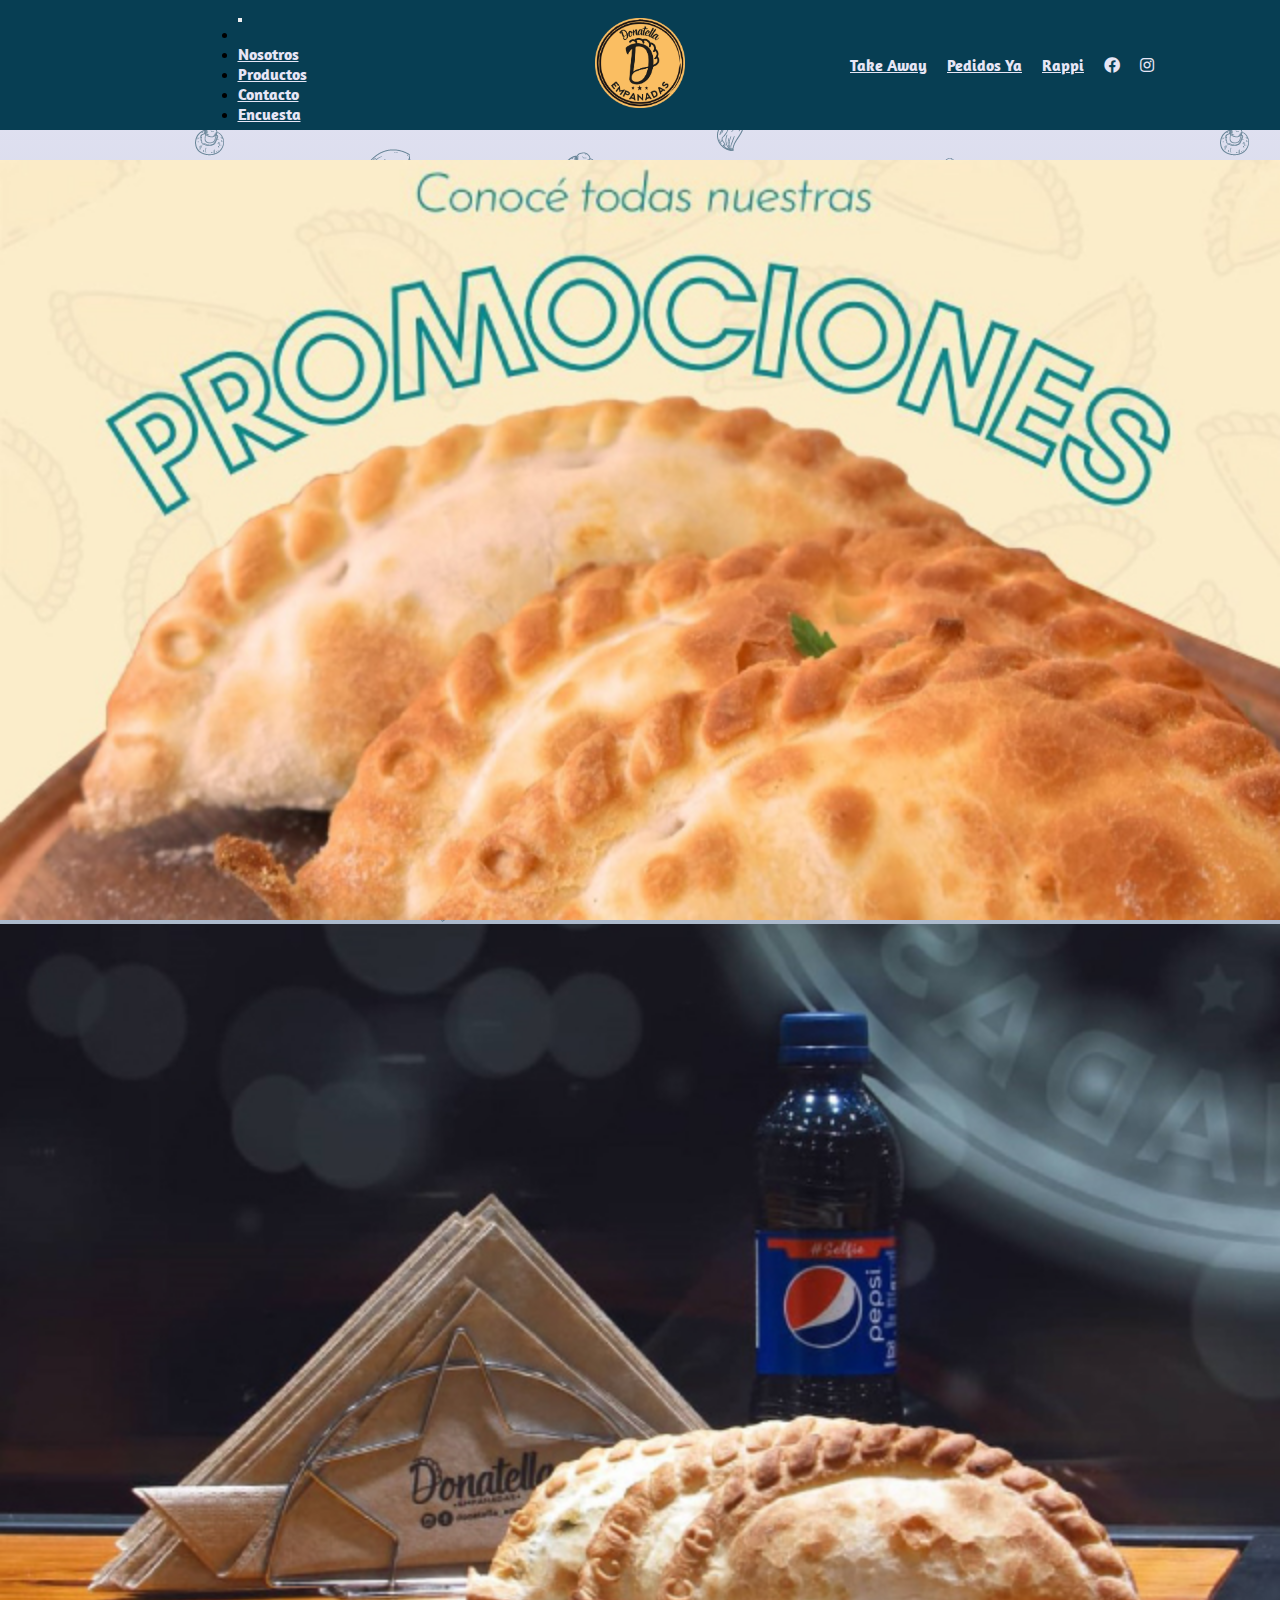
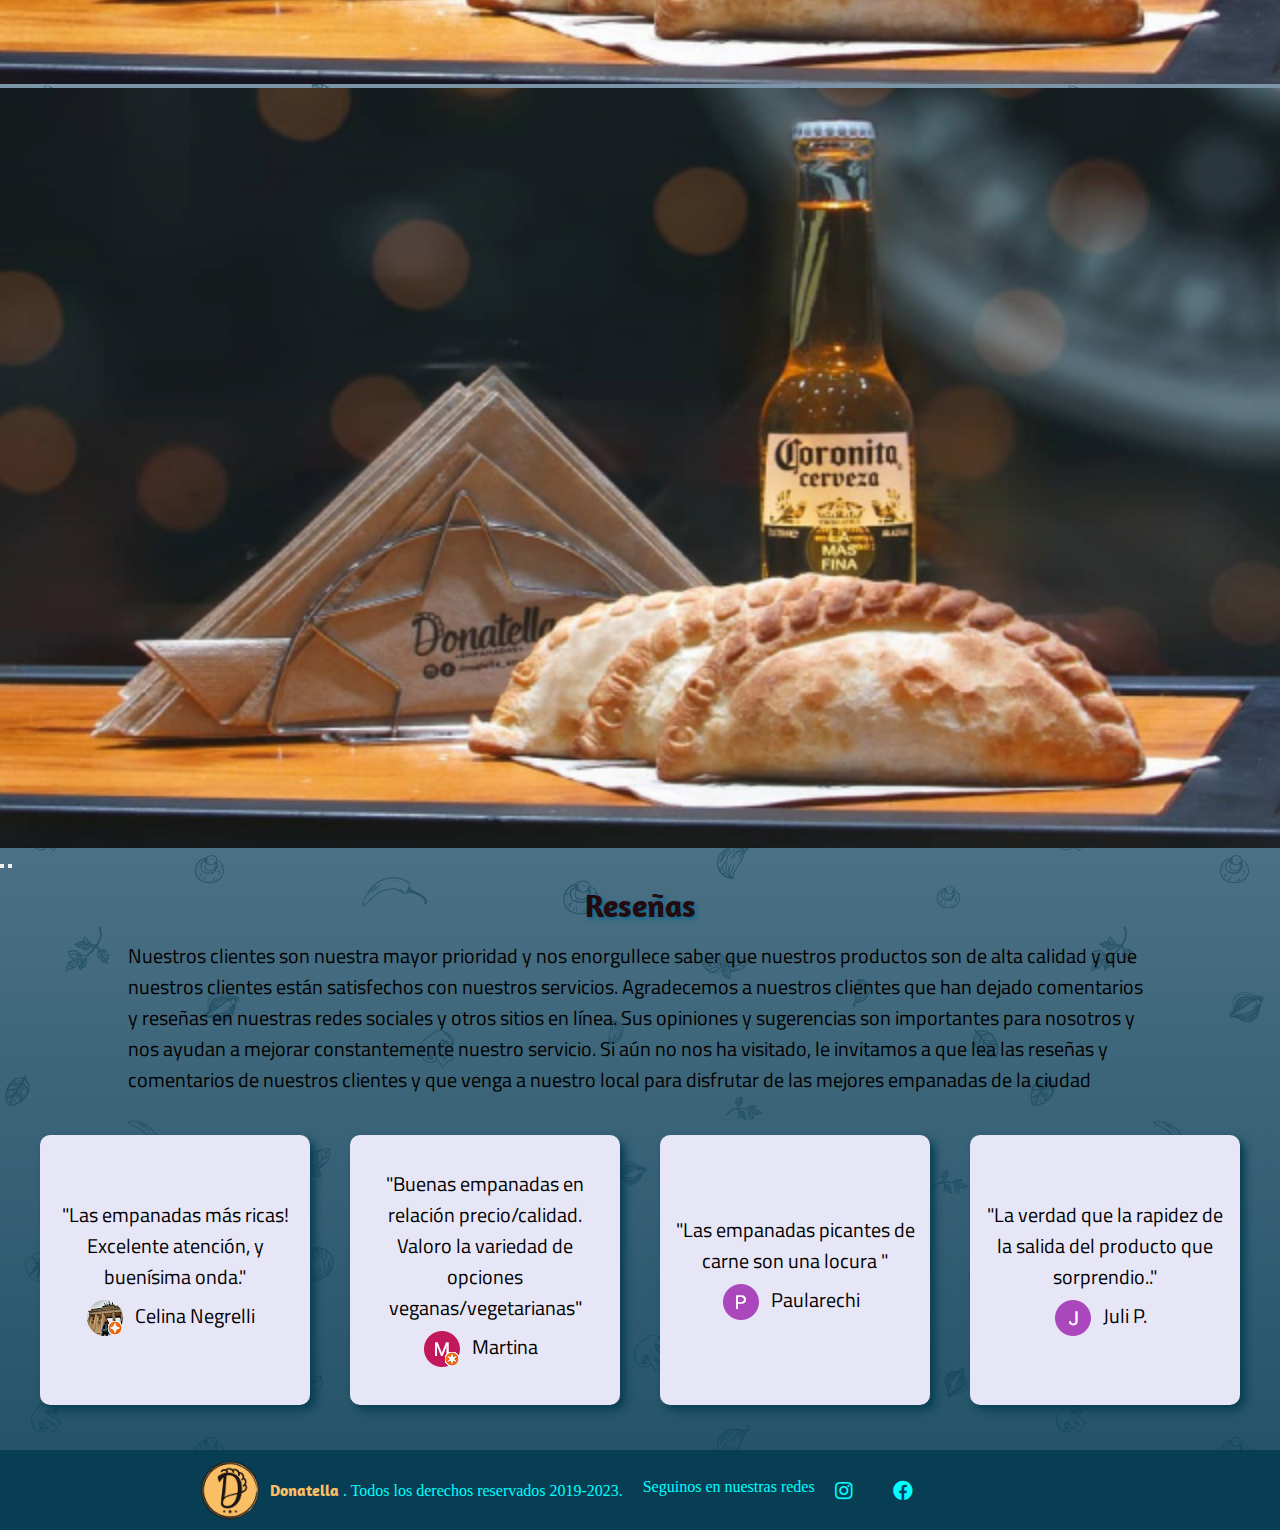
<file: index.html>
<!DOCTYPE html>
<html lang="es">
  <head>
    <meta charset="UTF-8" />
    <meta http-equiv="X-UA-Compatible" content="IE=edge" />
    <meta name="viewport" content="width=device-width, initial-scale=1.0" />
    <meta
      name="description"
      content="¡Las mejores empanadas en La Plata! Nos enorgullece ofrecer productos de alta calidad a precios justos, preparadas con los mejores ingredientes. Ofrecemos una amplia variedad de sabores para satisfacer todos los gustos, desde clásicas hasta opciones más innovadoras. Además, nuestro equipo está comprometido en brindarte un excelente servicio en un ambiente acogedor. ¡Ven a disfrutar el sabor de hogar en cada bocado en nuestro local de empanadas!"
    />
    <meta
      name="keywords"
      content="EMPANADAS,LA PLATA, DONATELLA, DELIVERY, CALIDAD, PRECIOS ACCESIBLES, OFERTAS ESPECIALES, SABORES CASEROS, ENTREGA A DOMICILIO "
    />
    <!-- Link de vinculo a boostrap 4.6-->
    <link
      rel="stylesheet"
      href="https://cdn.jsdelivr.net/npm/bootstrap@4.6.2/dist/css/bootstrap.min.css"
      integrity="sha384-xOolHFLEh07PJGoPkLv1IbcEPTNtaed2xpHsD9ESMhqIYd0nLMwNLD69Npy4HI+N"
      crossorigin="anonymous"
    />
    <!-- Link a fontawesome -->
    <link
      rel="stylesheet"
      href="https://cdnjs.cloudflare.com/ajax/libs/font-awesome/5.15.3/css/all.min.css"
    />
    <link rel="stylesheet" href="./estilo.css" />
    <link rel="icon" type="image/x-icon" href="./Img/LogoFooter.png" />
    <title>Donatella Empanadas</title>
  </head>
  <body>
    <div class="back">
      <header>
        <!-- Menu con enlaces relativos / Ahora con-->
        <div class="menu">
          <!-- Inicio de codigo de Navbar de boostrap-->
          <nav class="navbar navbar-expand-lg navbar-dark">
            <!-- <a class="navbar-brand" href="#">Navbar</a> -->
            <button
              class="navbar-toggler"
              type="button"
              data-toggle="collapse"
              data-target="#navbarNav"
              aria-controls="navbarNav"
              aria-expanded="false"
              aria-label="Toggle navigation"
            >
              <span class="navbar-toggler-icon"></span>
            </button>
            <div class="collapse navbar-collapse" id="navbarNav">
              <ul class="navbar-nav">
                <li class="nav-item">
                  <a class="nav-link active" href="./index.html"
                    ><span class="aqui"></span
                  ></a>
                </li>
                <li class="nav-item">
                  <a class="nav-link" href="./Pages/nosotros.html">Nosotros</a>
                </li>
                <li class="nav-item">
                  <a class="nav-link" href="./Pages/productos.html"
                    >Productos</a
                  >
                </li>
                <li class="nav-item">
                  <a class="nav-link" href="./Pages/contactos.html">Contacto</a>
                </li>
                <li class="nav-item">
                  <a class="nav-link" href="./Pages/encuesta.html">Encuesta</a>
                </li>
              </ul>
            </div>
          </nav>
          <!-- Fin de codigo Navbar -->
        </div>
        <div class="logo">
          <!-- Logo centro -->
          <a href="./index.html"
            ><img src="./Img/LogoHeader.png" alt="" height="90px" width="90px"
          /></a>
        </div>

        <div class="pedidos">
          <!-- enlaces a url -->
          <input type="checkbox" id="pedidos-btn" />
          <div class="pedidos-nav">
            <a class="pedidos-link b-take" href="www.wpp">Take Away</a>
            <a
              class="pedidos-link b-pedido"
              href="https://www.pedidosya.com.ar/restaurantes/la-plata/donatella-menu?search=Donatella"
              >Pedidos Ya</a
            >
            <a
              class="pedidos-link b-rapp"
              href="https://www.rappi.com.ar/restaurantes/115829-donatella"
              >Rappi</a
            >
            <a
              class="pedidos-link b-face"
              href="https://www.facebook.com/donatella.empanadas"
              ><i class="fab fa-facebook"></i
            ></a>
            <a
              class="pedidos-link b-insta"
              href="https://www.instagram.com/donatella__empanadas/"
              ><i class="fab fa-instagram"></i
            ></a>
          </div>
          <div class="pedidos-btn">
            <label for="pedidos-btn" class="fa-solid fa-plus">
              <i class="fa-solid fa-plus"></i
            ></label>
          </div>
          <!-- Fin de enlaces -->
        </div>
      </header>
    </div>

    <div class="home">
      <!-- Imagenes de promociones -->
      <section class="galeria">
        <!-- La idea es que sea un carrousel -->
        <!-- Inicio codigo carrouesel -->
        <div
          id="carouselExampleIndicators"
          class="carousel slide"
          data-ride="carousel"
        >
          <ol class="carousel-indicators">
            <li
              data-target="#carouselExampleIndicators"
              data-slide-to="0"
              class="active"
            ></li>
            <li data-target="#carouselExampleIndicators" data-slide-to="1"></li>
            <li data-target="#carouselExampleIndicators" data-slide-to="2"></li>
          </ol>
          <div class="carousel-inner">
            <div class="carousel-item active">
              <img
                src="./Img/Promos/promos.jpg"
                class="d-block"
                alt="promociones"
              />
            </div>
            <div class="carousel-item">
              <img
                src="./Img/Promos/promo2.jpg"
                class="d-block"
                alt="promo_1"
              />
            </div>
            <div class="carousel-item">
              <img
                src="./Img/Promos/promo1.jpg"
                class="d-block"
                alt="promo_2"
              />
            </div>
          </div>
          <button
            class="carousel-control-prev"
            type="button"
            data-target="#carouselExampleIndicators"
            data-slide="prev"
          >
            <span class="carousel-control-prev-icon" aria-hidden="true"></span>
            <span class="sr-only">Previous</span>
          </button>
          <button
            class="carousel-control-next"
            type="button"
            data-target="#carouselExampleIndicators"
            data-slide="next"
          >
            <span class="carousel-control-next-icon" aria-hidden="true"></span>
            <span class="sr-only">Next</span>
          </button>
        </div>
      </section>
      <!-- Fin codigo carrouesel -->
      <section class="resenias">
        <div class="encabezado"><h2>Reseñas</h2></div>
        <div class="texto-resenia">
          <p>
            Nuestros clientes son nuestra mayor prioridad y nos enorgullece
            saber que nuestros productos son de alta calidad y que nuestros
            clientes están satisfechos con nuestros servicios. Agradecemos a
            nuestros clientes que han dejado comentarios y reseñas en nuestras
            redes sociales y otros sitios en línea. Sus opiniones y sugerencias
            son importantes para nosotros y nos ayudan a mejorar constantemente
            nuestro servicio. Si aún no nos ha visitado, le invitamos a que lea
            las reseñas y comentarios de nuestros clientes y que venga a nuestro
            local para disfrutar de las mejores empanadas de la ciudad
          </p>
        </div>
        <div class="reseñas">
          <div class="resenias-item item1">
            <div class="tex">
              <p>
                "Las empanadas más ricas! Excelente atención, y buenísima onda."
              </p>
            </div>
            <div class="info">
              <div class="pic">
                <img src="./Img/Resenas/Celina.png" alt="Perfil-reseña" />
              </div>
              <p>Celina Negrelli</p>
            </div>
          </div>
          <div class="resenias-item item2">
            <div class="tex">
              <p>
                "Buenas empanadas en relación precio/calidad. Valoro la variedad
                de opciones veganas/vegetarianas"
              </p>
            </div>
            <div class="info">
            <div class="pic">
              <img src="./Img/Resenas/Martina.png" alt="" />
            </div>
            <p>Martina</p>
          </div>
        </div>
          <div class="resenias-item item3">
            <div class="tex">
              <p>"Las empanadas picantes de carne son una locura "</p>
            </div>
            <div class="info">
            <div class="pic">
              <img src="./Img/Resenas/Paularechi.png" alt="Perfil-reseña" />
            </div>
            <p>Paularechi</p>
          </div>
        </div>
          <div class="resenias-item item4">
            <div class="tex">
              <p>
                "La verdad que la rapidez de la salida del producto que
                sorprendio.."
              </p>
            </div>
            <div class="info">
            <div class="pic">
              <img src="./Img/Resenas/juli.png" alt="Perfil-reseña" />
            </div>
            <p>Juli P.</p>
          </div>
        </div>
          <div class="resenias-item item5">
            <div class="tex">
              <p>"Son baratas y muy ricas buena calidad, muy recomendableso"</p>
            </div>
            <div class="info">
            <div class="pic">
              <img src="./Img/Resenas/Viviana.png" alt="Perfil-reseña" />
            </div>
            <p>Viviana Zalaya</p>
          </div></div>
          <div class="resenias-item item6">
            <div class="tex">
              <p>
                "Muy buenas empanadas, te despachan enseguida, muy superior a
                las de la tienda que son de copetin, estas tiene un tamaño
                bastante razonable y un precio barbaro, no les doy 5 estrellas
                por que las de pollo no tienen gusto a nada, el resto muy
                buenas."
              </p>
            </div>
            <div class="info">
            <div class="pic">
              <img src="./Img/Resenas/Diego.png" alt="Perfil-reseña" />
            </div>
            <p>Diego Arturi</p>
          </div></div>
          <div class="resenias-item item7">
            <div class="tex">
              <p>
                "las amo, siempre que llego del laburo sin ganas de cocinar me
                pido unas, baratas y riquísimas, las de carne un mil. Me pedi
                una vegana de curiosa y riquisima, me parece justo que hayan 10
                pesos de diferencia entre una vegana y una carnivora"
              </p>
            </div>
            <div class="info">
            <div class="pic">
              <img src="./Img/Resenas/Cami.png" alt="Perfil-reseña" />
            </div>
            <p>Cami C.</p>
          </div></div>
          <div class="resenias-item item8">
            <div class="tex"><p>"Riquísimas empanadas"</p></div>
            <div class="info">
            <div class="pic">
              <img src="./Img/Resenas/Vanesa.png" alt="Perfil-reseña" />
            </div>
            <p>Vanesa Demili</p>
          </div></div>
          <div class="resenias-item item9">
            <div class="tex">
              <p>
                "We ordered two dozens empanadas of different flavours. The
                service was fast and we enjoyed the empanadas, as they were very
                tasty. I would recommend the calabaza with queso ones. My only
                complaint would be that it was a little difficult to identify
                the different flavours. We will order again."
              </p>
            </div>
            <div class="info">
            <div class="pic">
              <img src="./Img/Resenas/Ana.png" alt="Perfil-reseña" />
            </div>
            <p>Ana B.</p>
          </div></div>
          <div class="resenias-item item10">
            <div class="tex">
              <p>"Siempre del día las empanadas y sabrosas"</p>
            </div>
            <div class="info">
            <div class="pic">
              <img src="./Img/Resenas/Rosario.png" alt="Perfil-reseña" />
            </div>
            <p>Rosario Lopez</p>
          </div></div>
        </div>
      </section>
      <div class="carruselR">
        <div class="cardR"></div>
      </div>
    </div>
    <div class="back">
      <footer>
        <div class="logoFooter">
          <img src="./Img/LogoFooter.png" alt="" height="60px" width="60px" />
        </div>
        <div class="derechos">
          <p>
            <span class="Dona"> Donatella </span>. Todos los derechos reservados
            2019-2023.
          </p>
        </div>
        <div class="redes">
          <!-- enlaces a redes sociales -->
          <p>Seguinos en nuestras redes</p>
          <a href="https://www.instagram.com/donatella__empanadas/">
            <i class="fab fa-instagram"></i
          ></a>
          <a href="https://www.facebook.com/donatella.empanadas"
            ><i class="fab fa-facebook"></i
          ></a>
        </div>
      </footer>
    </div>
    <!-- script de  boostrap -->
    <script
      src="https://cdn.jsdelivr.net/npm/jquery@3.5.1/dist/jquery.slim.min.js"
      integrity="sha384-DfXdz2htPH0lsSSs5nCTpuj/zy4C+OGpamoFVy38MVBnE+IbbVYUew+OrCXaRkfj"
      crossorigin="anonymous"
    ></script>
    <script
      src="https://cdn.jsdelivr.net/npm/popper.js@1.16.1/dist/umd/popper.min.js"
      integrity="sha384-9/reFTGAW83EW2RDu2S0VKaIzap3H66lZH81PoYlFhbGU+6BZp6G7niu735Sk7lN"
      crossorigin="anonymous"
    ></script>
    <script
      src="https://cdn.jsdelivr.net/npm/bootstrap@4.6.2/dist/js/bootstrap.min.js"
      integrity="sha384-+sLIOodYLS7CIrQpBjl+C7nPvqq+FbNUBDunl/OZv93DB7Ln/533i8e/mZXLi/P+"
      crossorigin="anonymous"
    ></script>
    <script src="./index.js"></script>
  </body>
</html>
</file>
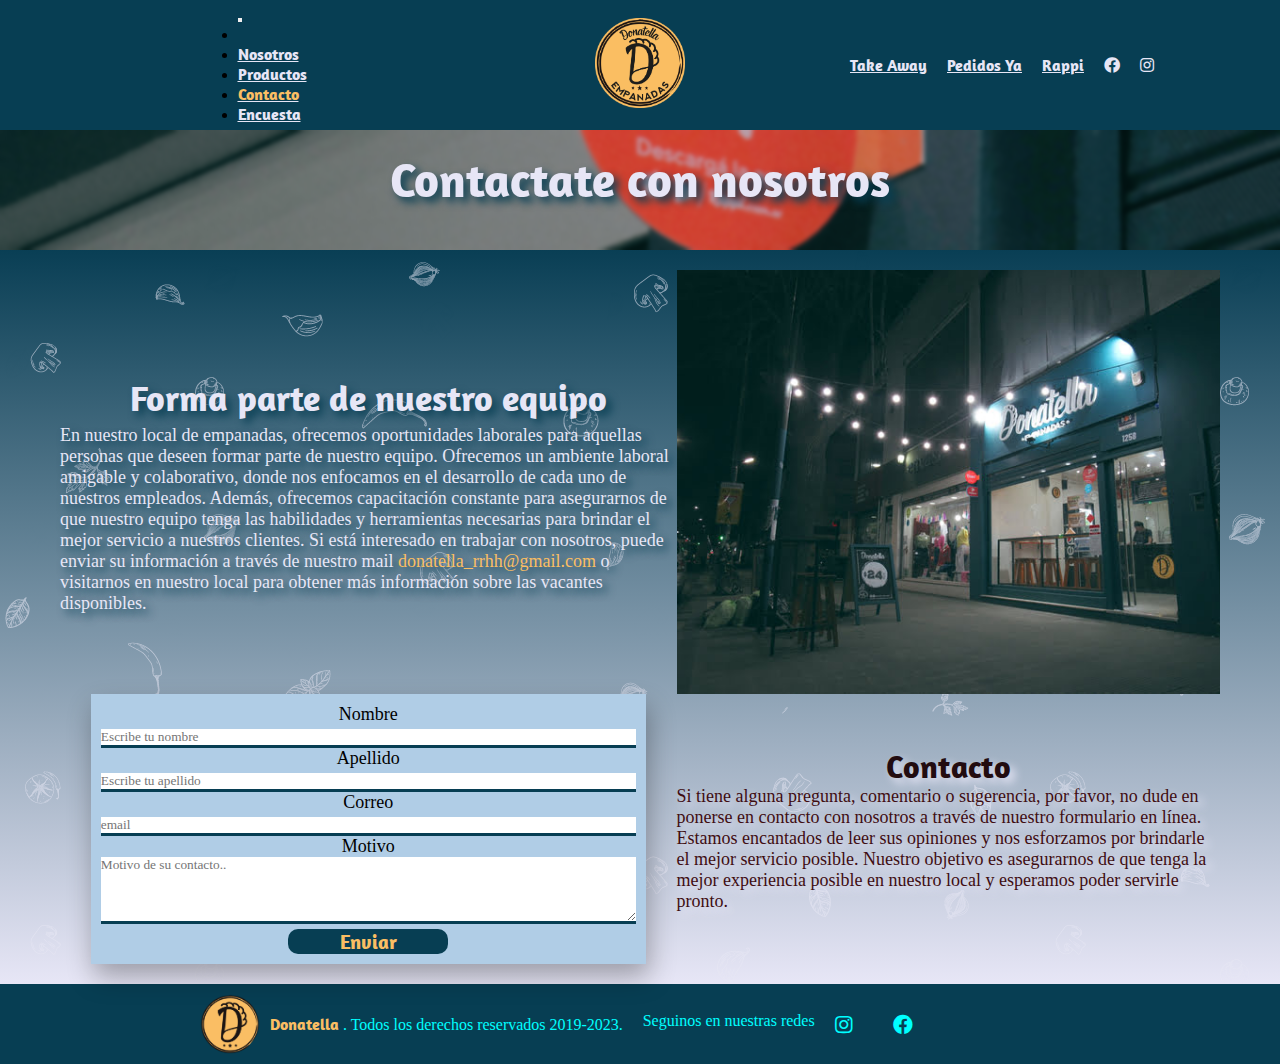
<file: Pages/contactos.html>
<!DOCTYPE html>
<html lang="es">
<head>
    <meta charset="UTF-8">
    <meta http-equiv="X-UA-Compatible" content="IE=edge">
    <meta name="viewport" content="width=device-width, initial-scale=1.0">
    <meta name="description" content="¿Tienes alguna pregunta o comentario? ¿Estas buscando trabajo? Estamos aquí para ayudarte. Completa el formulario de contacto a continuación y nos pondremos en contacto contigo lo antes posible. Valoramos tu feedback y estamos comprometidos en brindarte la mejor atención. También puedes encontrarnos en nuestra ubicación en La Plata. ¡Esperamos verte pronto">
    <meta  name="keywords" content="CONTACTO, TRABAJO, EMPANADAS,LA PLATA, DONATELLA, DELIVERY, CALIDAD, PRECIOS ACCESIBLES, OFERTAS ESPECIALES, SABORES CASEROS, ENTREGA A DOMICILIO ">
    <!-- Link de vinculo a boostrap 4.6-->
    <link rel="stylesheet" href="https://cdn.jsdelivr.net/npm/bootstrap@4.6.2/dist/css/bootstrap.min.css" integrity="sha384-xOolHFLEh07PJGoPkLv1IbcEPTNtaed2xpHsD9ESMhqIYd0nLMwNLD69Npy4HI+N" crossorigin="anonymous">
    <!-- Link a fontawesome -->
    <link rel="stylesheet" href="https://cdnjs.cloudflare.com/ajax/libs/font-awesome/5.15.3/css/all.min.css" />
    <link rel="stylesheet" href="../estilo.css">
    <link rel="icon" type="image/x-icon" href="../Img/LogoFooter.png">
    <title>Contacto</title>
</head>
<body>
  <div class="back">
  <header>
    <!-- Menu con enlaces relativos -->
      <div class="menu">
        <!-- Inicio de codigo de Navbar de boostrap-->
        <nav class="navbar navbar-expand-lg navbar-dark ">
            <!-- <a class="navbar-brand" href="#">Navbar</a> -->
            <button class="navbar-toggler" type="button" data-toggle="collapse" data-target="#navbarNav" aria-controls="navbarNav" aria-expanded="false" aria-label="Toggle navigation">
              <span class="navbar-toggler-icon"></span>
            </button>
            <div class="collapse navbar-collapse" id="navbarNav">
              <ul class="navbar-nav">
                <li class="nav-item">
                  <a class="nav-link active" href="../index.html"></a>
                </li>
                <li class="nav-item">
                  <a class="nav-link" href="./nosotros.html">Nosotros</a>
                </li>
                <li class="nav-item">
                  <a class="nav-link" href="./productos.html">Productos</a>
                </li>
                <li class="nav-item">
                  <a class="nav-link " href="./contactos.html"><span class="aqui">Contacto</span></a>
                </li>
                <li class="nav-item">
                  <a class="nav-link " href="./encuesta.html">Encuesta</a>
                </li>
              </ul>
            </div>
          </nav>
        <!-- Fin de codigo Navbar -->
     </div>
     <div class="logo"><!-- Logo centro -->
      <a href="../index.html"><img src="../Img/LogoHeader.png" alt=""height="90px" width="90px"></a> 
  </div>
  
  <div class="pedidos">
      <!-- enlaces a url -->
      <input type="checkbox" id="pedidos-btn">
      <div class="pedidos-nav">
          <a class="pedidos-link b-take" href="www.wpp">Take Away</a>
          <a class="pedidos-link b-pedido" href="https://www.pedidosya.com.ar/restaurantes/la-plata/donatella-menu?search=Donatella">Pedidos Ya</a>
          <a class="pedidos-link b-rapp" href="https://www.rappi.com.ar/restaurantes/115829-donatella">Rappi</a>            <a
          class="pedidos-link b-face"
          href="https://www.facebook.com/donatella.empanadas"
          ><i class="fab fa-facebook"></i
        ></a>
        <a
          class="pedidos-link b-insta"
          href="https://www.instagram.com/donatella__empanadas/"
          ><i class="fab fa-instagram"></i
        ></a>
      </div>
      <div class="pedidos-btn">
        <label for="pedidos-btn" class="fa-solid fa-plus">
          <i class="fa-solid fa-plus"></i
        ></label></div>
     <!-- Fin de enlaces -->
  </div>
  </header>
</div>
<div class="encabezado-contacto"><h1>Contactate con nosotros</h1></div>
<div class="nosotros-fondo">
<div class="informacion">
  <!-- Informacion para trabajar en el local -->
  <div class="top-equipo"></div>
  <div class="encabezado-equipo"><h2>Forma parte de nuestro equipo</h2></div>
  <div class="texto-equipo"><p> En nuestro local de empanadas, ofrecemos oportunidades laborales para aquellas personas que deseen formar parte de nuestro equipo. Ofrecemos un ambiente laboral amigable y colaborativo, donde nos enfocamos en el desarrollo de cada uno de nuestros empleados. Además, ofrecemos capacitación constante para asegurarnos de que nuestro equipo tenga las habilidades y herramientas necesarias para brindar el mejor servicio a nuestros clientes. Si está interesado en trabajar con nosotros, puede enviar su información a través de nuestro mail <span >donatella_rrhh@gmail.com</span> o visitarnos en nuestro local para obtener más información sobre las vacantes disponibles.</p></div>
  <div class="bottom-equipo"></div>
  <div class="imagen-equipo"></div>
  <!--  Formulario de Contacto -->
  <div class="encabezado-formulario"><h2>Contacto</h2></div>  
  <div class="texto-contacto"> <p> Si tiene alguna pregunta, comentario o sugerencia, por favor, no dude en ponerse en contacto con nosotros a través de nuestro formulario en línea. Estamos encantados de leer sus opiniones y nos esforzamos por brindarle el mejor servicio posible. Nuestro objetivo es asegurarnos de que tenga la mejor experiencia posible en nuestro local y esperamos poder servirle pronto.</p></div>
  <!-- Formularios method post para ingresos internos -->
  <form class="contacto" action="https://formsubmit.co/your@email.com" method="POST" >
    <label for="nombre">Nombre</label><br>
    <input name="nombre"type="text" placeholder="Escribe tu nombre"><br>
    <label for="apellido">Apellido</label><br>
    <input name="apellido"type="text" placeholder="Escribe tu apellido"><br>
    <label for="email">Correo</label><br>
    <input type="email" placeholder="email"><br>
    <label for="motivo">Motivo</label><br>
    <textarea name="motivo" id="" cols="10" rows="4" placeholder="Motivo de su contacto.."></textarea><br>
    <input class="btn-enviar" type="submit" value="Enviar">
    <br>
  </form>
  </div>
</div>
    <div class="back">
    <footer >
      <div class="logoFooter">
        <img src="../Img/LogoFooter.png" alt=""height="60px" width="60px">
      </div>
      <div class="derechos">
        <p> <span class="Dona"> Donatella </span>. Todos los derechos reservados 2019-2023.</p>
      </div>
      <div class="redes"><!-- enlaces a redes sociales -->
        <p>Seguinos en nuestras redes</p>              
        <a href="https://www.instagram.com/donatella__empanadas/"> <i class="fab fa-instagram"></i></a>
          <a  href="https://www.facebook.com/donatella.empanadas"><i class="fab fa-facebook"></i></a>
        </div>    
      </footer></div>
      
      <!-- script de  boostrap -->
      <script src="https://cdn.jsdelivr.net/npm/jquery@3.5.1/dist/jquery.slim.min.js" integrity="sha384-DfXdz2htPH0lsSSs5nCTpuj/zy4C+OGpamoFVy38MVBnE+IbbVYUew+OrCXaRkfj" crossorigin="anonymous"></script>
      <script src="https://cdn.jsdelivr.net/npm/popper.js@1.16.1/dist/umd/popper.min.js" integrity="sha384-9/reFTGAW83EW2RDu2S0VKaIzap3H66lZH81PoYlFhbGU+6BZp6G7niu735Sk7lN" crossorigin="anonymous"></script>
      <script src="https://cdn.jsdelivr.net/npm/bootstrap@4.6.2/dist/js/bootstrap.min.js" integrity="sha384-+sLIOodYLS7CIrQpBjl+C7nPvqq+FbNUBDunl/OZv93DB7Ln/533i8e/mZXLi/P+" crossorigin="anonymous"></script>
    </body>
</body>
</html>
</file>
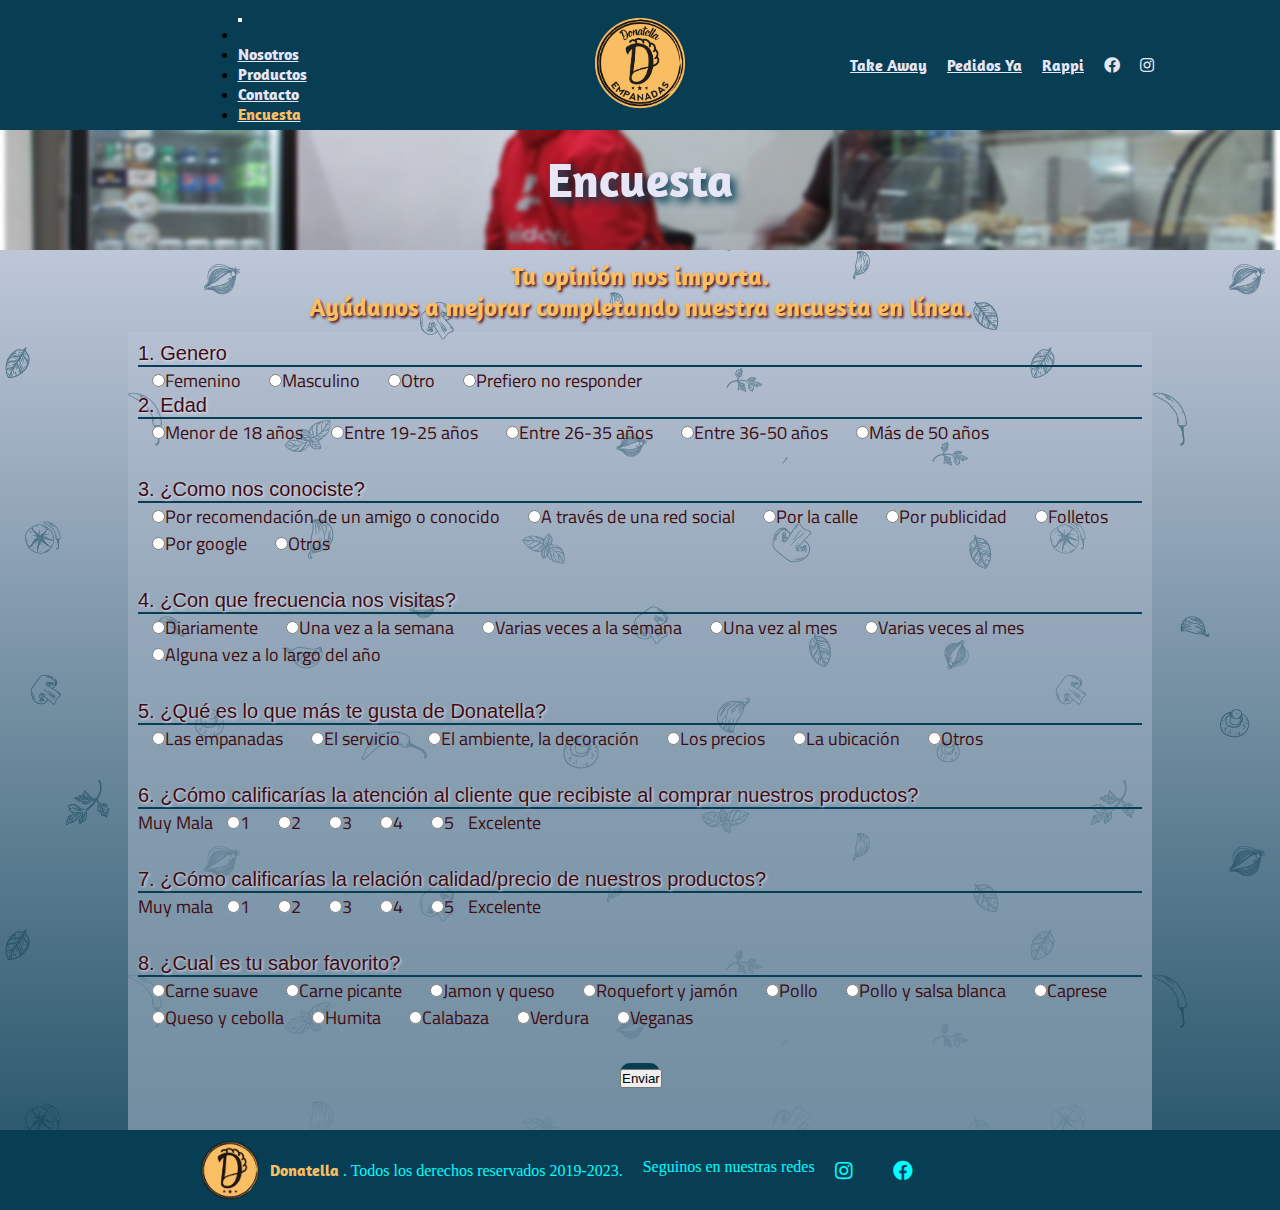
<file: Pages/encuesta.html>
<!DOCTYPE html>
<html lang="es">

<head>
  <meta charset="UTF-8">
  <meta http-equiv="X-UA-Compatible" content="IE=edge">
  <meta name="viewport" content="width=device-width, initial-scale=1.0">
  <meta name="description" content="Nos importa tu opinión. Ayúdanos a mejorar completando nuestra encuesta en línea. Queremos conocer tu experiencia para seguir ofreciendo un servicio de excelencia. Tu feedback es valioso para nosotros. Tómate unos minutos y comparte tu opinión. ¡Tu participación es fundamental para seguir creciendo juntos">
  <meta  name="keywords" content="ENCUESTA, EMPANADAS,LA PLATA, DONATELLA, DELIVERY, CALIDAD, PRECIOS ACCESIBLES, OFERTAS ESPECIALES, SABORES CASEROS, ENTREGA A DOMICILIO ">
  <!-- Link de vinculo a boostrap 4.6-->
  <link rel="stylesheet" href="https://cdn.jsdelivr.net/npm/bootstrap@4.6.2/dist/css/bootstrap.min.css"
    integrity="sha384-xOolHFLEh07PJGoPkLv1IbcEPTNtaed2xpHsD9ESMhqIYd0nLMwNLD69Npy4HI+N" crossorigin="anonymous">
  <!-- Link a fontawesome -->
  <link rel="stylesheet" href="https://cdnjs.cloudflare.com/ajax/libs/font-awesome/5.15.3/css/all.min.css" />
  <link rel="stylesheet" href="../estilo.css">
  <link rel="icon" type="image/x-icon" href="../Img/LogoFooter.png">
  <title>Encuesta</title>
</head>

<body>
  <div class="back">
  <header >
    <!-- Menu con enlaces relativos -->
    <div class="menu">
      <!-- Inicio de codigo de Navbar de boostrap-->
      <nav class="navbar navbar-expand-md navbar-dark ">
        <!-- <a class="navbar-brand" href="#">Navbar</a> -->
        <button class="navbar-toggler" type="button" data-toggle="collapse" data-target="#navbarNav"
          aria-controls="navbarNav" aria-expanded="false" aria-label="Toggle navigation">
          <span class="navbar-toggler-icon"></span>
        </button>
        <div class="collapse navbar-collapse" id="navbarNav">
          <ul class="navbar-nav">
            <li class="nav-item">
              <a class="nav-link active" href="../index.html"></a>
            </li>
            <li class="nav-item">
              <a class="nav-link" href="./nosotros.html">Nosotros</a>
            </li>
            <li class="nav-item">
              <a class="nav-link" href="./productos.html">Productos</a>
            </li>
            <li class="nav-item">
              <a class="nav-link " href="./contactos.html">Contacto</a>
            </li>
            <li class="nav-item">
              <a class="nav-link " href="./encuesta.html"><span class="aqui">Encuesta</span></a>
            </li>
          </ul>
        </div>
      </nav>
      <!-- Fin de codigo Navbar -->
    </div>
    <div class="logo"><!-- Logo centro -->
      <a href="../index.html""><img src="../Img/LogoHeader.png" alt="" height="90px" width="90px"></a>
    </div>

    <div class="pedidos">
      <!-- enlaces a url -->
      <input type="checkbox" id="pedidos-btn">
      <div class="pedidos-nav">
        <a class="pedidos-link b-take" href="www.wpp">Take Away</a>
        <a class="pedidos-link b-pedido"
          href="https://www.pedidosya.com.ar/restaurantes/la-plata/donatella-menu?search=Donatella">Pedidos Ya</a>
        <a class="pedidos-link b-rapp" href="https://www.rappi.com.ar/restaurantes/115829-donatella">Rappi</a>            <a
        class="pedidos-link b-face"
        href="https://www.facebook.com/donatella.empanadas"
        ><i class="fab fa-facebook"></i
      ></a>
      <a
        class="pedidos-link b-insta"
        href="https://www.instagram.com/donatella__empanadas/"
        ><i class="fab fa-instagram"></i
      ></a>
    </div>
    <div class="pedidos-btn">
      <label for="pedidos-btn" class="fa-solid fa-plus">
        <i class="fa-solid fa-plus"></i
      ></label></div>
      <!-- Fin de enlaces -->
    </div>
  </header>
  </div> 
   <div class="encabezado-encuesta">
    <h1>Encuesta</h1>
  </div>
  <div class="encuestas">

  <div class="text-encuesta">
    <p>Tu opinión nos importa. <br> Ayúdanos a mejorar completando nuestra encuesta en línea.</p>
  </div>
  <section class="encuesta">
    <div class="caja-pregunta">1. Genero</div>
    <div class="respuesta">
      <div class="opcion"><input type="radio" name="pregunta1" value="Femenino" />Femenino</div>
      <div class="opcion"><input type="radio" name="pregunta1" value="Masculino" />Masculino</div>
      <div class="opcion"><input type="radio" name="pregunta1" value="Otro" />Otro</div>
      <div class="opcion"><input type="radio" name="pregunta1" value="Prefiero no responder" />Prefiero no responder</div>
    <div class="caja-pregunta">2. Edad</div>
    <div class="respuesta">
      <div class="opcion"><input type="radio" name="pregunta2" value="Menor de 18 años" />Menor de 18 años</div>
      <div class="opcion"><input type="radio" name="pregunta2" value="Entre 19 y-25 años" />Entre 19-25 años</div>
      <div class="opcion"><input type="radio" name="pregunta2" value="Entre 26-35 años" />Entre 26-35 años</div>
      <div class="opcion"><input type="radio" name="pregunta2" value="Entre 36-50 años" />Entre 36-50 años</div>
      <div class="opcion"><input type="radio" name="pregunta2" value="Más de 50 años" />Más de 50 años</div>
    </div>
    <div class="caja-pregunta">3. ¿Como nos conociste?</div>
    <div class="respuesta">
      <div class="opcion"><input type="radio" name="pregunta3" value="Por recomendación de un amigo o conocido" />Por recomendación de un amigo o conocido</div>
      <div class="opcion"><input type="radio" name="pregunta3" value="A través de una red social" />A través de una red social</div>
      <div class="opcion"><input type="radio" name="pregunta3" value="Por la calle" />Por la calle</div>
      <div class="opcion"><input type="radio" name="pregunta3" value="Por publicidad" />Por publicidad</div>
      <div class="opcion"><input type="radio" name="pregunta3" value="Folletos" />Folletos</div>
      <div class="opcion"><input type="radio" name="pregunta3" value="Por google" />Por google</div>
      <div class="opcion"><input type="radio" name="pregunta3" value="Otros" />Otros</div>
    </div>
    <div class="caja-pregunta">4. ¿Con que frecuencia nos visitas?</div>
    <div class="respuesta">
      <div class="opcion"><input type="radio" name="pregunta4" value="Diariamente" />Diariamente</div>
      <div class="opcion"><input type="radio" name="pregunta4" value="Una vez a la semana" />Una vez a la semana</div>
      <div class="opcion"><input type="radio" name="pregunta4" value="Varias veces a la semana" />Varias veces a la semana</div>
      <div class="opcion"><input type="radio" name="pregunta4" value="Una vez al mes" />Una vez al mes</div>
      <div class="opcion"><input type="radio" name="pregunta4" value="Varias veces al mes" />Varias veces al mes</div>
      <div class="opcion"><input type="radio" name="pregunta4" value="Alguna vez a lo largo del año" />Alguna vez a lo largo del año</div>
    </div>
    <div class="caja-pregunta">5. ¿Qué es lo que más te gusta de Donatella?</div>
    <div class="respuesta">
      <div class="opcion"><input type="radio" name="pregunta5" value="Las empanadas" />Las empanadas</div>
      <div class="opcion"><input type="radio" name="pregunta5" value="El servicio" />El servicio</div>
      <div class="opcion"><input type="radio" name="pregunta5" value="El ambiente, la decoración" />El ambiente, la decoración</div>
      <div class="opcion"><input type="radio" name="pregunta5" value="Los precios" />Los precios</div>
      <div class="opcion"><input type="radio" name="pregunta5" value="La ubicación" />La ubicación</div>
      <div class="opcion"><input type="radio" name="pregunta5" value="Otros" />Otros</div>
    </div>
    <div class="caja-pregunta">6. ¿Cómo calificarías la atención al cliente que recibiste al comprar nuestros productos?</div>
    <div class="respuesta">
      <p>Muy Mala</p>
      <div class="opcion"><input type="radio" name="pregunta6" value="1" />1</div>
      <div class="opcion"><input type="radio" name="pregunta6" value="2" />2</div>
      <div class="opcion"><input type="radio" name="pregunta6" value="3" />3</div>
      <div class="opcion"><input type="radio" name="pregunta6" value="4" />4</div>
      <div class="opcion"><input type="radio" name="pregunta6" value="5" />5</div>
      <p>Excelente</p>
    </div>
    <div class="caja-pregunta">7. ¿Cómo calificarías la relación calidad/precio de nuestros productos?</div>
    <div class="respuesta">
      <p>Muy mala</p>
      <div class="opcion"><input type="radio" name="pregunta7" value="1" />1</div>
      <div class="opcion"><input type="radio" name="pregunta7" value="2" />2</div>
      <div class="opcion"><input type="radio" name="pregunta7" value="3" />3</div>
      <div class="opcion"><input type="radio" name="pregunta7" value="4" />4</div>
      <div class="opcion"><input type="radio" name="pregunta7" value="5" />5</div>
      <p>Excelente</p>
    </div>
    <div class="caja-pregunta">8. ¿Cual es tu sabor favorito?</div>
    <div class="respuesta">
      <div class="opcion"><input type="radio" name="pregunta8" value="Carne suave" />Carne suave</div>
      <div class="opcion"><input type="radio" name="pregunta8" value="Carne picante" />Carne picante</div>
      <div class="opcion"><input type="radio" name="pregunta8" value="Jamon y queso" />Jamon y queso</div>
      <div class="opcion"><input type="radio" name="pregunta8" value="Roquefort y jamón" />Roquefort y jamón</div>
      <div class="opcion"><input type="radio" name="pregunta8" value="Pollo" />Pollo</div>
      <div class="opcion"><input type="radio" name="pregunta8" value="Pollo y salsa blanca" />Pollo y salsa blanca</div>
      <div class="opcion"><input type="radio" name="pregunta8" value="Caprese" />Caprese</div>
      <div class="opcion"><input type="radio" name="pregunta8" value="Queso y cebolla" />Queso y cebolla</div>
      <div class="opcion"><input type="radio" name="pregunta8" value="Humita" />Humita</div>
      <div class="opcion"><input type="radio" name="pregunta8" value="Calabaza" />Calabaza</div>
      <div class="opcion"><input type="radio" name="pregunta8" value="Verdura" />Verdura</div>
      <div class="opcion"><input type="radio" name="pregunta8" value="Veganas" />Veganas</div>
    </div>
    <div class="enviar"><input type="submit" value="Enviar"></div> 
  </div> 
 </section> 
  
     
</div>
  <div class="back">
  <footer>
    <div class="logoFooter">
      <img src="../Img/LogoFooter.png" alt="" height="60px" width="60px">
    </div>
    <div class="derechos">
      <p> <span class="Dona"> Donatella </span>. Todos los derechos reservados 2019-2023.</p>
    </div>
    <div class="redes"><!-- enlaces a redes sociales -->
      <p>Seguinos en nuestras redes</p>
      <a href="https://www.instagram.com/donatella__empanadas/"> <i class="fab fa-instagram"></i></a>
      <a href="https://www.facebook.com/donatella.empanadas"><i class="fab fa-facebook"></i></a>
    </div>
  </footer>
 </div>

  <!-- script de  boostrap -->
  <script src="https://cdn.jsdelivr.net/npm/jquery@3.5.1/dist/jquery.slim.min.js"
    integrity="sha384-DfXdz2htPH0lsSSs5nCTpuj/zy4C+OGpamoFVy38MVBnE+IbbVYUew+OrCXaRkfj"
    crossorigin="anonymous"></script>
  <script src="https://cdn.jsdelivr.net/npm/popper.js@1.16.1/dist/umd/popper.min.js"
    integrity="sha384-9/reFTGAW83EW2RDu2S0VKaIzap3H66lZH81PoYlFhbGU+6BZp6G7niu735Sk7lN"
    crossorigin="anonymous"></script>
  <script src="https://cdn.jsdelivr.net/npm/bootstrap@4.6.2/dist/js/bootstrap.min.js"
    integrity="sha384-+sLIOodYLS7CIrQpBjl+C7nPvqq+FbNUBDunl/OZv93DB7Ln/533i8e/mZXLi/P+"
    crossorigin="anonymous"></script>
</body>

</html>
</file>
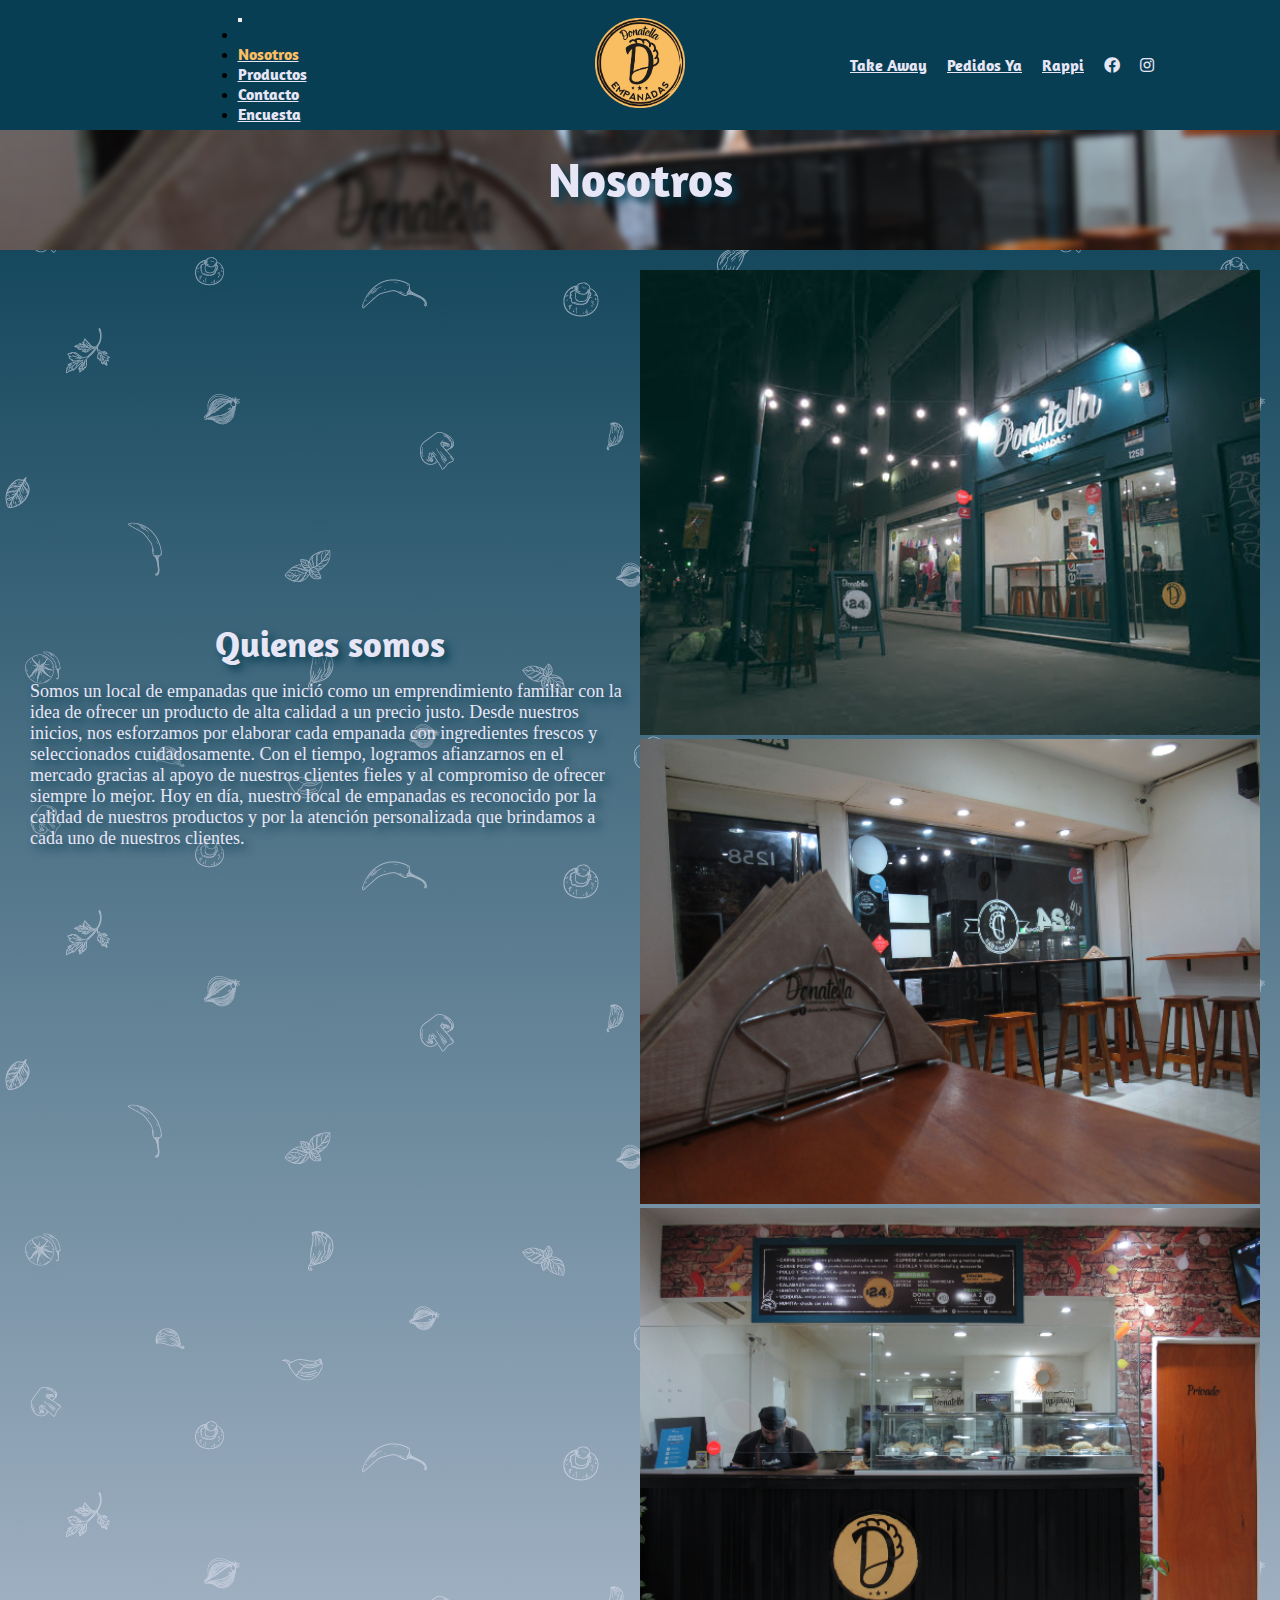
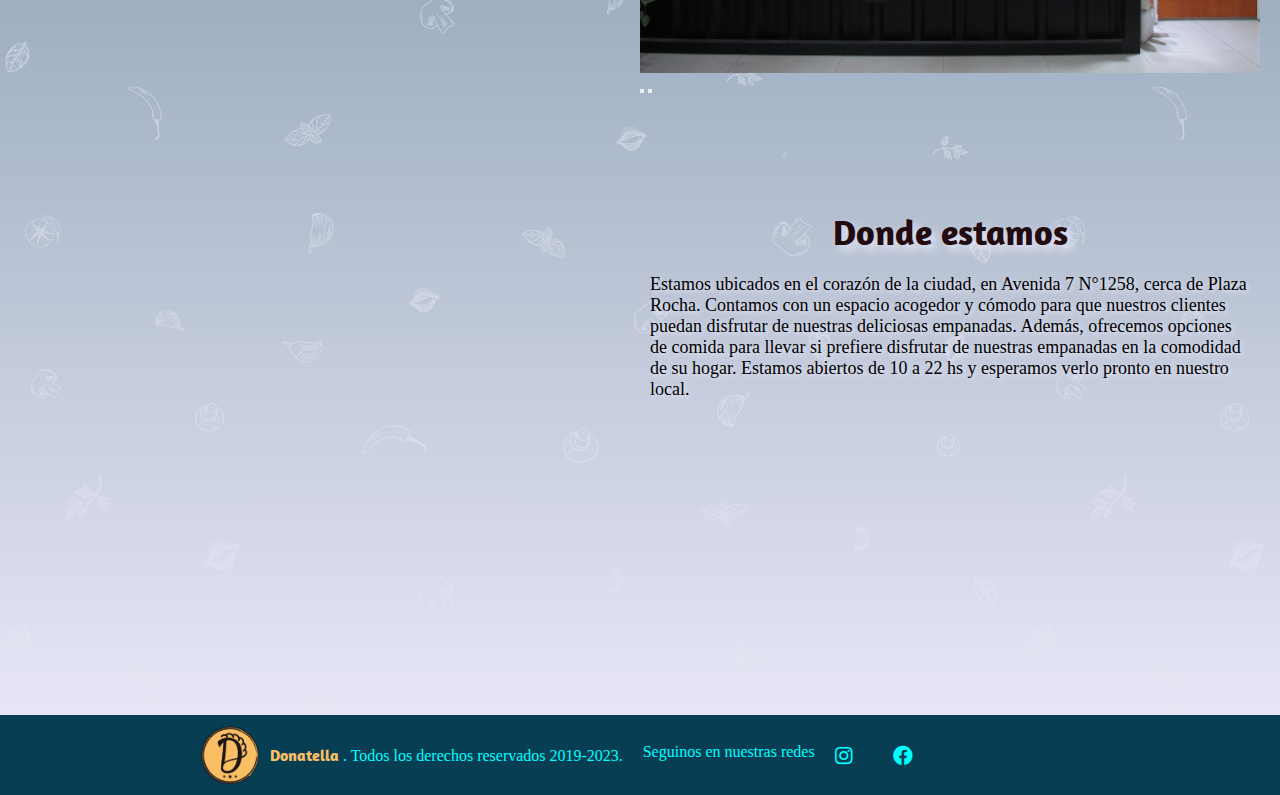
<file: Pages/nosotros.html>
<!DOCTYPE html>
<html lang="es">
<head>
    <meta charset="UTF-8">
    <meta http-equiv="X-UA-Compatible" content="IE=edge">
    <meta name="viewport" content="width=device-width, initial-scale=1.0">
    <!-- Link de vinculo a boostrap 4.6-->
    <link rel="stylesheet" href="https://cdn.jsdelivr.net/npm/bootstrap@4.6.2/dist/css/bootstrap.min.css" integrity="sha384-xOolHFLEh07PJGoPkLv1IbcEPTNtaed2xpHsD9ESMhqIYd0nLMwNLD69Npy4HI+N" crossorigin="anonymous">
    <!-- Link a fontawesome -->
    <link rel="stylesheet" href="https://cdnjs.cloudflare.com/ajax/libs/font-awesome/5.15.3/css/all.min.css" />
    <link rel="stylesheet" href="../estilo.css">
    <link rel="icon" type="image/x-icon" href="../Img/LogoFooter.png">
    <title>Nosotros</title>
</head>
<body>
  <div class="back">
    <header>
        <!-- Menu con enlaces relativos -->
          <div class="menu">
            <!-- Inicio de codigo de Navbar de boostrap-->
            <nav class="navbar navbar-expand-lg navbar-dark ">
                <!-- <a class="navbar-brand" href="#">Navbar</a> -->
                <button class="navbar-toggler" type="button" data-toggle="collapse" data-target="#navbarNav" aria-controls="navbarNav" aria-expanded="false" aria-label="Toggle navigation">
                  <span class="navbar-toggler-icon"></span>
                </button>
                <div class="collapse navbar-collapse" id="navbarNav">
                  <ul class="navbar-nav">
                    <li class="nav-item">
                      <a class="nav-link active" href="../index.html"></a>
                    </li>
                    <li class="nav-item">
                      <a class="nav-link" href="./nosotros.html"><span class="aqui">Nosotros</span></a>
                    </li>
                    <li class="nav-item">
                      <a class="nav-link" href="./productos.html">Productos</a>
                    </li>
                    <li class="nav-item">
                      <a class="nav-link " href="./contactos.html">Contacto</a>
                    </li>
                    <li class="nav-item">
                      <a class="nav-link " href="./encuesta.html">Encuesta</a>
                    </li>

                  </ul>
                </div>
              </nav>
            <!-- Fin de codigo Navbar -->
         </div>
         <div class="logo"><!-- Logo centro -->
          <a href="../index.html"><img src="../Img/LogoHeader.png" alt=""height="90px" width="90px"></a> 
      </div>
      
      <div class="pedidos">
          <!-- enlaces a url -->
          <input type="checkbox" id="pedidos-btn">
          <div class="pedidos-nav">
              <a class="pedidos-link b-take" href="www.wpp">Take Away</a>
              <a class="pedidos-link b-pedido" href="https://www.pedidosya.com.ar/restaurantes/la-plata/donatella-menu?search=Donatella">Pedidos Ya</a>
              <a class="pedidos-link b-rapp" href="https://www.rappi.com.ar/restaurantes/115829-donatella">Rappi</a>
              <a class="pedidos-link b-face" href="https://www.facebook.com/donatella.empanadas"><i class="fab fa-facebook"></i></a>
              <a class="pedidos-link b-insta" href="https://www.instagram.com/donatella__empanadas/"><i class="fab fa-instagram"></i></a>
          </div>
          <div class="pedidos-btn" ><label for="pedidos-btn" class="fa-solid fa-plus"> <i class="fa-solid fa-plus"></i></label></div>
         <!-- Fin de enlaces -->
      </div>
      </header></div>
      <!-- Contenido -->
      <!-- Un poco de la historia acompañado de  imagenes del local--> 
      <div class="nosotros-fondo">
         <div class="front-nosotros"><h1>Nosotros</h1></div>
      <div class="nosotros">
          <div class="top-etiqueta"></div>
          <div class="etiqueta-nosotros">
            <div class="cabecera"><h2>Quienes somos</h2></div>     
             <section class="texto-nosotros">
                  <p>Somos un local de empanadas que inició como un emprendimiento familiar con la idea de ofrecer un producto de alta calidad a un precio justo. Desde nuestros inicios, nos esforzamos por elaborar cada empanada con ingredientes frescos y seleccionados cuidadosamente. Con el tiempo, logramos afianzarnos en el mercado gracias al apoyo de nuestros clientes fieles y al compromiso de ofrecer siempre lo mejor. Hoy en día, nuestro local de empanadas es reconocido por la calidad de nuestros productos y por la atención personalizada que brindamos a cada uno de nuestros clientes.</p> 
              </p>
            </section>
          </div>
          <div class="bottom-etiqueta"></div>
      <div class="imagen-nosotros">
        <div id="carouselExampleFade" class="carousel slide carousel-fade" data-ride="carousel">
          <div class="carousel-inner">
            <div class="carousel-item w-100 active">
              <img src="../Img/Nosotros/nosotros-1.jpg" class="d-block " alt="...">
            </div>
            <div class="carousel-item w-100">
              <img src="../Img/Nosotros/nosotros-2.jpg" class="d-block " alt="...">
            </div>
            <div class="carousel-item w-100">
              <img src="../Img/Nosotros/Nosotros-3.jpg" class="d-block " alt="...">
            </div>
          <button class="carousel-control-prev" type="button" data-target="#carouselExampleFade" data-slide="prev">
            <span class="carousel-control-prev-icon" aria-hidden="true"></span>
            <span class="sr-only">Previous</span>
          </button>
          <button class="carousel-control-next" type="button" data-target="#carouselExampleFade" data-slide="next">
            <span class="carousel-control-next-icon" aria-hidden="true"></span>
            <span class="sr-only">Next</span>
          </button>
        </div>
      </div>
      </div>
        <br>
        <!-- ubicacion agregamos un maps de google-->
        <div class="top-etiqueta-maps"></div>
        <div class="cabecera-2"><h2>Donde estamos</h2></div> 
        <section class="texto-ubicacion">
          <p>Estamos ubicados en el corazón de la ciudad, en Avenida 7 N°1258, cerca de Plaza Rocha. Contamos con un espacio acogedor y cómodo para que nuestros clientes puedan disfrutar de nuestras deliciosas empanadas. Además, ofrecemos opciones de comida para llevar si prefiere disfrutar de nuestras empanadas en la comodidad de su hogar. Estamos abiertos de 10 a 22 hs y esperamos verlo pronto en nuestro local.</p>
        </section>
        <div class="bottom-etiqueta-maps"></div>
        <div class="maps">
          <iframe src="https://www.google.com/maps/embed?pb=!1m14!1m8!1m3!1d817.8703432612244!2d-57.943522!3d-34.9194625!3m2!1i1024!2i768!4f13.1!3m3!1m2!1s0x95a2e70dcdeca2d1%3A0x15ced65914507c46!2sDonatella%20Empanadas!5e0!3m2!1ses!2sar!4v1679272242360!5m2!1ses!2sar"  style="border:0;" allowfullscreen loading="lazy" referrerpolicy="no-referrer-when-downgrade"></iframe>
        </div>
      </div>
      </div>
     
   <div class="back">
      <footer >
        <div class="logoFooter">
          <img src="../Img/LogoFooter.png" alt=""height="60px" width="60px">
        </div>
        <div class="derechos">
          <p> <span class="Dona"> Donatella </span>. Todos los derechos reservados 2019-2023.</p>
        </div>
        <div class="redes"><!-- enlaces a redes sociales -->
          <p>Seguinos en nuestras redes</p>              
          <a href="https://www.instagram.com/donatella__empanadas/"> <i class="fab fa-instagram"></i></a>
            <a  href="https://www.facebook.com/donatella.empanadas"><i class="fab fa-facebook"></i></a>
          </div>    
        </footer>
        </div>
        <!-- script de  boostrap -->
        <script src="https://cdn.jsdelivr.net/npm/jquery@3.5.1/dist/jquery.slim.min.js" integrity="sha384-DfXdz2htPH0lsSSs5nCTpuj/zy4C+OGpamoFVy38MVBnE+IbbVYUew+OrCXaRkfj" crossorigin="anonymous"></script>
        <script src="https://cdn.jsdelivr.net/npm/popper.js@1.16.1/dist/umd/popper.min.js" integrity="sha384-9/reFTGAW83EW2RDu2S0VKaIzap3H66lZH81PoYlFhbGU+6BZp6G7niu735Sk7lN" crossorigin="anonymous"></script>
        <script src="https://cdn.jsdelivr.net/npm/bootstrap@4.6.2/dist/js/bootstrap.min.js" integrity="sha384-+sLIOodYLS7CIrQpBjl+C7nPvqq+FbNUBDunl/OZv93DB7Ln/533i8e/mZXLi/P+" crossorigin="anonymous"></script>
      </body>
      </html>
</file>
<file: estilo.css>
@charset "UTF-8";
* {
  padding: 0;
  margin: 0;
  box-sizing: border-box;
}

/*Tipo de fuentes a usar*/
@font-face {
  font-family: "titulos";
  src: url(./Fonts/Amaranth-Bold.ttf);
}
@font-face {
  font-family: "textos";
  src: url(./Fonts/TitilliumWeb-Regular.ttf);
}
@font-face {
  font-family: "productos";
  src: url(./Fonts/Kalam-Regular.ttf);
}
/*Tipo y color de fuentes en general para las paginas del sitio web */
h1 {
  font-family: titulos;
  font-size: 32px;
  color: #3f0d12;
}

h2 {
  font-family: titulos;
  font-size: 32px;
  color: #220c10;
}

h3 {
  font-family: titulos;
  font-size: 32px;
  color: #220c10;
}

body {
  margin: 0%;
  padding: 0%;
  border: 0;
  background-color: #e7e6f6;
  background-image: url(./Img/Back-oscura_Mesa\ de\ trabajo\ 1.png), linear-gradient(to bottom, #e7e6f6, rgba(7, 61, 83, 0.8901960784));
}
@media only screen and (min-width: 320px) and (max-width: 768px) {
  body {
    -o-object-fit: cover;
       object-fit: cover;
  }
}

/*-----Header------*/
header {
  max-width: 1024px;
  margin-inline: auto;
  background-color: #073e53;
  display: grid;
  grid-template-columns: 42.5% 15% 42.5%;
  align-items: center;
  min-height: 110px;
}

.back {
  width: 100%;
  background-color: #073e53;
}
.back header {
  max-width: 1400px;
  margin-inline: auto;
  background-color: none;
  display: grid;
  grid-template-columns: 42.5% 15% 42.5%;
  align-items: center;
  min-height: 130px;
}
.back header .menu {
  display: grid;
  justify-content: space-around;
}
.back header .menu .nav-link {
  font-family: titulos;
  color: #e7e6f6 !important;
}
.back header .menu .aqui {
  color: #fbbe63;
}
.back header .menu .nav-link:hover {
  color: #fbbe63 !important;
  text-decoration: none;
}
.back header .logo {
  margin: 10px;
  display: grid;
  justify-content: center;
  position: relative;
}
.back header .logo:hover a {
  transition: 0.5s;
  scale: 1.3;
  filter: drop-shadow(-3px 3px 8px #e7e6f6);
}
.back header .pedidos {
  display: flex;
  justify-content: center;
  text-decoration: none;
  font-family: titulos;
  font-size: 16px;
  color: #e7e6f6;
  list-style: none;
  margin: 0;
}
@media only screen and (min-width: 320px) and (m3-width: 768px) {
  .back header .pedidos b-rapp {
    background-image: url(./Img/rappiColor1.png) 3;
  }
}
.back header .pedidos .pedidos-link {
  padding: 8px;
  font-family: titulos;
  color: #e7e6f6;
}
.back header .pedidos .pedidos-link:hover {
  color: #fbbe63;
  text-decoration: none;
}
.back header .pedidos #pedidos-btn {
  display: none;
}

/* Footer */
.back footer {
  max-width: 900px;
  margin-inline: auto;
  background-color: #073e53;
  background-position: center;
  display: grid;
  grid-template-columns: repeat(12, 1fr);
  align-items: center;
}
.back footer .derechos {
  font-family: texto;
  font-size: 16px;
  color: #e7e6f6;
  grid-column: 2/7;
  align-items: center;
}
.back footer .derechos span {
  font-family: titulos;
  color: #fbbe63;
}
.back footer .derechos .dona {
  font-size: 16px;
  color: #e7e6f6;
  padding-top: 3px;
}
.back footer .logoFooter {
  grid-column: 1/2;
  display: flex;
  justify-content: space-around;
  align-items: center;
  margin: 10px;
}
.back footer .redes {
  grid-column: 7/13;
  display: flex;
  justify-content: space-araund;
}
.back footer .redes a {
  text-decoration: none;
  font-family: titulos;
  font-size: 20px;
  color: aqua;
  padding-inline: 20px;
}
.back footer p {
  font-family: titulo;
  font-size: 16px;
  color: aqua;
}
@media only screen and (min-width: 320px) and (max-width: 768px) {
  .back footer {
    display: grid;
    grid-template-columns: repeat(3, 1fr);
    grid-template-rows: repeat 3, auto;
    justify-content: center;
  }
  .back footer .derechos {
    grid-column: 1/4;
    grid-row: 3/4;
    justify-self: center;
    padding: 3px;
    text-align: center;
  }
  .back footer .logoFooter {
    grid-column: 1/3;
    grid-row: 1/3;
  }
  .back footer .redes {
    grid-column: 2/4;
    grid-row: 1/3;
    justify-content: center;
  }
  .back footer .redes a {
    padding: 10px;
  }
  .back footer .redes p {
    display: none;
  }
}

/* Home */
.home {
  max-width: 100%;
  margin-inline: auto;
}
.home .promo {
  padding-block: 15px;
  text-align: center;
  margin-inline: auto;
  height: 120px;
  background-image: url(./Img/Promos/FondoPromo-01.jpg);
  -o-object-fit: cover;
     object-fit: cover;
  position: relative;
}
.home .promo h1 {
  font-size: 48px;
  color: #e7e6f6;
  text-shadow: 5px 5px 8px #073e53;
  position: relative;
}
.home .promo::before {
  position: absolute;
  content: "";
  inset: 0;
  -webkit-backdrop-filter: blur(2px);
          backdrop-filter: blur(2px);
}
.home .galeria {
  height: 40%;
  width: 100%;
  margin: auto;
}
.home .galeria ol li {
  width: 10px;
  height: 10px;
  border-radius: 50%;
}
.home .galeria .carousel-item {
  height: 20%;
}
.home .galeria .carousel-item img {
  -o-object-fit: cover;
     object-fit: cover;
  width: 100%;
}
.home .resenias .encabezado {
  padding-block: 15px;
  text-align: center;
  margin-inline: center;
  font-size: 30px;
  text-shadow: 2px 2px 4px #08678c;
}
.home .resenias .texto-resenia {
  max-width: 80%;
  margin-inline: auto;
}
.home .resenias .texto-resenia p {
  font-family: textos;
  font-size: 20px;
  text-shadow: rgba(0, 0, 0, 0.3);
}
@media only screen and (min-width: 320px) and (max-width: 768px) {
  .home .resenias .texto-resenia {
    text-align: center;
  }
}
.home .resenias .reseñas {
  margin-inline: 20px;
  display: flex;
  flex-wrap: nowrap;
  overflow: scroll;
  overflow-y: hidden;
  margin-bottom: 5px;
  height: 350px;
  align-items: center;
}
.home .resenias .reseñas .resenias-item {
  flex: 1 0 auto;
  margin-inline: 20px;
  background-color: #e7e6f6;
  box-shadow: 5px 5px 8px #073e53;
  width: 270px;
  height: 270px;
  border-radius: 10px;
  display: grid;
  align-content: center;
}
.home .resenias .reseñas .resenias-item .tex {
  height: 100%;
  width: 100%;
  font-family: textos;
  font-size: 20px;
  text-align: center;
  padding-top: 10px;
  padding-inline: 10px;
  margin-inline: auto;
  border-top: 20px;
  overflow: scroll;
}
.home .resenias .reseñas .resenias-item .info {
  height: 60px;
  display: flex;
  justify-self: center;
}
.home .resenias .reseñas .resenias-item .info .pic {
  border-radius: 50%;
  width: 40px;
  height: 40px;
  margin-inline: auto;
  margin-top: 8px;
  -o-object-fit: contain;
     object-fit: contain;
}
.home .resenias .reseñas .resenias-item .info p {
  font-family: textos;
  font-size: 20px;
  text-align: center;
  padding: 8px;
}
.home .resenias .reseñas .resenias-item:hover {
  scale: 1.1;
  transition: 0.5s;
}
@media only screen and (min-width: 320px) and (max-width: 768px) {
  .home .resenias .reseñas {
    margin-bottom: 10px;
    margin-inline: 10px;
  }
  .home .resenias .reseñas .resenias-item:hover {
    scale: 1.05;
    transition: 1s;
  }
}

/* Fin home */
/* Nosotros */
.nosotros-fondo {
  background-color: rgba(7, 61, 83, 0.8901960784);
  background-image: url(./Img/Back-claro_Mesa\ de\ trabajo\ 1.png), linear-gradient(to bottom, rgba(7, 61, 83, 0.8901960784), #e7e6f6);
}
.nosotros-fondo .front-nosotros {
  height: 120px;
  background-image: url(./Img/Nosotros/FondoNosotros2-02.jpg);
  -o-object-fit: cover;
     object-fit: cover;
  position: relative;
  display: grid;
  justify-content: center;
}
.nosotros-fondo .front-nosotros h1 {
  text-align: center;
  font-size: 48px;
  color: #e7e6f6;
  text-shadow: 5px 5px 8px #073e53;
  position: relative;
  padding-block: 20px;
  justify-self: center;
}
.nosotros-fondo .front-nosotros::before {
  position: absolute;
  inset: 0;
  content: "";
  -webkit-backdrop-filter: blur(3px);
          backdrop-filter: blur(3px);
}
.nosotros-fondo .nosotros {
  max-width: 1024px;
  margin-inline: auto;
  display: grid;
  grid-template-columns: 50% 50%;
  grid-template-rows: repeat(8, auto);
  padding: 20px;
}
@media only screen and (min-width: 768px) and (max-width: 1200px) {
  .nosotros-fondo .nosotros {
    max-width: 1024px;
  }
}
@media only screen and (min-width: 1200px) {
  .nosotros-fondo .nosotros {
    max-width: 1360px;
  }
}
.nosotros-fondo .nosotros .top-etiqueta {
  grid-template-rows: 1/2;
  height: 100px;
}
@media only screen and (min-width: 768px) and (max-width: 1200px) {
  .nosotros-fondo .nosotros .top-etiqueta {
    height: 10px;
  }
}
.nosotros-fondo .nosotros .etiqueta-nosotros {
  grid-column: 1/2;
  grid-row: 2/4;
}
.nosotros-fondo .nosotros .etiqueta-nosotros .cabecera {
  align-items: end;
}
.nosotros-fondo .nosotros .etiqueta-nosotros .cabecera h2 {
  color: #e7e6f6;
  text-shadow: 5px 5px 8px #073e53;
  font-size: 36px;
  text-align: center;
  padding-block: 5px;
  margin: 0;
}
.nosotros-fondo .nosotros .etiqueta-nosotros .texto-nosotros {
  text-align: start;
  padding: 10px;
}
.nosotros-fondo .nosotros .etiqueta-nosotros .texto-nosotros p {
  font-size: 18px;
  color: #e7e6f6;
  text-shadow: 5px 5px 8px #073e53;
}
@media only screen and (min-width: 768px) and (max-width: 1200px) {
  .nosotros-fondo .nosotros .etiqueta-nosotros .texto-nosotros {
    height: 130px;
    overflow: auto;
  }
}
.nosotros-fondo .nosotros .bottom-etiqueta {
  grid-template-rows: 4/5;
  height: 100px;
}
@media only screen and (min-width: 768px) and (max-width: 1200px) {
  .nosotros-fondo .nosotros .bottom-etiqueta {
    height: 10px;
  }
}
.nosotros-fondo .nosotros .imagen-nosotros {
  width: 100%;
  height: auto;
  border-radius: 2%;
  margin-inline: auto;
  display: grid;
  grid-column: 2/3;
  grid-row: 1/5;
  -o-object-fit: cover;
     object-fit: cover;
}
.nosotros-fondo .nosotros .imagen-nosotros .carousel .carousel-item img {
  -o-object-fit: contain;
     object-fit: contain;
  width: 100%;
  height: auto;
}
.nosotros-fondo .nosotros .top-etiqueta-maps {
  display: grid;
  grid-template-rows: 5/6;
  height: 100px;
}
.nosotros-fondo .nosotros .cabecera-2 {
  text-shadow: 5px 5px 8px #e7e6f6;
  padding-block: 10px;
  text-align: center;
  align-self: end;
  grid-column: 2/3;
  grid-row: 6/7;
}
.nosotros-fondo .nosotros .cabecera-2 h2 {
  font-size: 36px;
}
.nosotros-fondo .nosotros .texto-ubicacion {
  grid-column: 2/3;
  grid-row: 7/8;
  padding: 10px;
  text-align: start;
  text-shadow: 2px 2px 4px #e7e6f6;
  font-size: 18px;
}
.nosotros-fondo .nosotros .bottom-etiqueta-maps {
  grid-template-rows: 8/9;
  height: 100px;
}
.nosotros-fondo .nosotros .maps {
  height: 500px;
  grid-column: 1/2;
  grid-row: 5/9;
}
.nosotros-fondo .nosotros .maps iframe {
  width: 100%;
  height: 100%;
}
@media only screen and (min-width: 320px) and (max-width: 768px) {
  .nosotros-fondo .nosotros {
    display: grid;
    grid-template-columns: 100%;
    grid-template-rows: repeat(7, auto);
  }
  .nosotros-fondo .nosotros .top-etiqueta {
    height: 2px;
    grid-row: 1/2;
  }
  .nosotros-fondo .nosotros .cabecera {
    grid-column: 1;
    grid-row: 2/3;
    text-align: center;
  }
  .nosotros-fondo .nosotros .texto-nosotros {
    grid-column: 1;
    grid-row: 3/4;
    padding: 10px;
    margin: 0;
  }
  .nosotros-fondo .nosotros .texto-nosotros p {
    text-align: center;
  }
  .nosotros-fondo .nosotros .bottom-etiqueta {
    grid-template-rows: 4/5;
    height: 2px;
  }
  .nosotros-fondo .nosotros .imagen-nosotros {
    grid-column: 1;
    grid-row: 5/6;
    padding-left: 20px;
    padding-right: 20px;
    height: auto;
  }
  .nosotros-fondo .nosotros .imagen-nosotros .carousel .carousel-item img {
    -o-object-fit: contain;
       object-fit: contain;
    width: 100%;
    height: auto;
  }
  .nosotros-fondo .nosotros .top-etiqueta-maps {
    height: 2px;
    grid-template-rows: 6/7;
  }
  .nosotros-fondo .nosotros .cabecera-2 {
    grid-column: 1;
    grid-row: 7/8;
    margin-inline: auto;
  }
  .nosotros-fondo .nosotros .texto-ubicacion {
    grid-column: 1;
    grid-row: 8/9;
    padding: 0;
    margin: 0;
    padding: 10px;
    text-align: center;
  }
  .nosotros-fondo .nosotros .bottom-etiqueta-maps {
    grid-template-rows: 9/10;
    height: 2px;
  }
  .nosotros-fondo .nosotros .maps {
    height: auto;
    grid-column: 1;
    grid-row: 10/11;
  }
  .nosotros-fondo .nosotros .maps iframe {
    height: 100%;
    width: 100%;
  }
}

/* Productos */
.producto-encabezado {
  height: 120px;
  padding-block: 20px;
  text-align: center;
  margin-inline: auto;
  position: relative;
  background-image: url(./Img/Productos/fondoProductos.jpg);
}
@media only screen and (min-width: 320px) and (max-width: 768px) {
  .producto-encabezado {
    padding-block: 10px;
  }
}
.producto-encabezado h1 {
  color: #e7e6f6;
  font-size: 48px;
  position: relative;
  text-shadow: 5px 5px 8px #073e53;
}
@media only screen and (min-width: 320px) and (max-width: 768px) {
  .producto-encabezado h1 {
    font-size: 39px;
  }
}

.producto-encabezado::before {
  position: absolute;
  content: "";
  inset: 0;
  -webkit-backdrop-filter: blur(2px);
          backdrop-filter: blur(2px);
}

.productos {
  max-width: 1200px;
  margin-inline: auto;
}
.productos .carrito-menu {
  display: grid;
  grid-template-columns: repeat(3, 1fr);
  grid-template-rows: auto;
  width: 35%;
  margin-inline: auto;
  margin-top: 10px;
  border-radius: 10px;
  overflow: hidden;
  z-index: 1;
  margin-bottom: auto;
  background-color: rgba(7, 61, 83, 0.8274509804);
  height: auto;
  position: sticky !important;
  top: 0;
}
.productos .carrito-menu .encabezadoCarrito {
  display: grid;
  height: 50px;
  margin-block: auto;
  width: 100%;
  grid-row: 1;
  grid-column: 1/4;
  justify-content: space-around;
  align-items: center;
}
.productos .carrito-menu .encabezadoCarrito svg {
  grid-column: 1/2;
}
.productos .carrito-menu .encabezadoCarrito #suPedido {
  grid-column: 2/4;
  grid-row: 1;
}
.productos .carrito-menu #carritoBar {
  display: grid;
  grid-row: auto;
  grid-column: 1/4;
  background-color: rgba(231, 230, 246, 0.6862745098);
  width: 100%;
}
.productos .carrito-menu #carritoBar .itemCarrito {
  display: grid;
}
.productos .carrito-menu #carritoBar .itemCarrito .productosCarrito {
  padding-inline: 10px;
  padding-bottom: 1px;
  width: 100%;
  grid-column: 1/2;
}
.productos .carrito-menu #carritoBar .itemCarrito .info {
  width: 30%;
  grid-column: 3/4;
}
.productos .carrito-menu #carritoBar .itemCarrito .btn-eliminar {
  grid-column: 4/5;
  align-self: center;
}
.productos .producto-menu {
  margin: 10px;
  max-width: 850px;
  margin-inline: auto;
  padding-inline: 25px;
  background-color: rgba(7, 61, 83, 0.8274509804);
  border-radius: 8px;
  height: 50px;
}
@media only screen and (min-width: 320px) and (max-width: 768px) {
  .productos .producto-menu {
    font-size: 14px;
  }
}
.productos .producto-menu ul {
  margin: 0;
  display: flex;
  flex-direction: row;
  flex-flow: nowrap;
  justify-content: space-around;
  list-style: none;
  padding-block: 7px;
}
.productos .producto-menu ul a {
  text-decoration: none;
  color: #fbbe63;
}
.productos .producto-menu ul li {
  padding: 4px;
  font-family: titulos;
  color: #e7e6f6;
}
.productos .producto-menu ul li:hover {
  background-color: #073e53;
  border-radius: 25px;
}
.productos .producto {
  padding-block: 20px;
  max-width: 1200px;
  margin-inline: auto;
  display: grid;
  grid-template-columns: repeat(auto-fill, 240px);
  grid-template-rows: auto;
  justify-content: center;
  gap: 20px 10px;
}
.productos .producto .item-producto {
  width: 238px;
  height: 238px;
  box-shadow: 5px 5px 8px #073e53;
  position: relative;
  display: grid;
  grid-template-rows: 4;
  grid-template-columns: repeat 2, 1fr;
}
.productos .producto .item-producto p {
  width: auto;
  grid-row: 1;
  grid-column: 1/3;
  color: #000000;
  font-family: titulos;
  text-shadow: 1px 1px 2px #e7e6f6;
  font-size: 28px;
  padding-top: 25px;
  text-align: center;
  align-self: center;
}
.productos .producto .item-producto .descripcion {
  grid-column: 1/3;
  grid-row: 2/3;
  color: #220c10;
  opacity: 0;
}
.productos .producto .item-producto .cantidad {
  width: 100%;
  margin-inline: auto;
  display: flex;
  background-color: #08678c;
  justify-content: space-around;
  align-items: center;
  height: 100%;
  grid-row: 3/4;
  grid-column: 1;
}
.productos .producto .item-producto .cantidad .carrito-item-cantidad {
  background-color: #e7e6f6;
  width: 30%;
}
.productos .producto .item-producto .cantidad .carrito-item-cantidad .totalProduc {
  padding-top: 0;
  margin-bottom: 0;
  font-size: medium;
  color: #000000;
}
.productos .producto .item-producto .agregar {
  border: 0;
  width: 100%;
  background-color: #fbbe63;
  margin-inline: auto;
  grid-row: 3/4;
}
.productos .producto .item-producto:hover {
  scale: 1.05;
}
.productos .producto .item-producto:hover .descripcion {
  padding: 6px;
  text-align: center;
  font-family: textos;
  text-shadow: 2px 2px 4px #e7e6f6;
  font-size: 20px;
  color: #220c10;
  opacity: 1;
  transition: 0.5s;
}

.clasico {
  background-image: url(./Img/Productos/Empanadas3.jpg);
  background-size: cover;
}

.especiales {
  background-image: url(./Img/Productos/Empanadas.jpg);
  background-size: cover;
}

.veganas {
  background-image: url(./Img/Productos/Empanadas2.jpg);
  background-size: cover;
}

.dul {
  background-image: url(./Img/Productos/Empanadas3.jpg);
  background-size: cover;
}

.postres {
  background-image: url(./Img/Productos/postre.jpg);
  background-size: cover;
}

.encabezado-encuesta {
  height: 120px;
  text-align: center;
  margin-inline: auto;
  padding-block: 20px;
  background-image: url(./Img/Encuesta/FondoEncuesta2-02.jpg);
  position: relative;
}
.encabezado-encuesta h1 {
  text-align: center;
  color: #e7e6f6;
  font-size: 48px;
  position: relative;
  text-shadow: 5px 5px 8px #073e53;
}

.encabezado-encuesta::before {
  position: absolute;
  content: "";
  inset: 0;
  -webkit-backdrop-filter: blur(2px);
          backdrop-filter: blur(2px);
}

.encuestas {
  display: grid;
  max-width: 1024px;
  margin-inline: auto;
}
.encuestas .text-encuesta {
  padding: 10px;
  font-family: titulos;
  font-size: 25px;
  color: #fbbe63;
  text-shadow: 2px 2px 3px #3f0d12, 3px 2px 3px #e7e6f6;
  grid-column: 1/5;
  grid-row: 1;
  text-align: center;
}
.encuestas .encuesta {
  background-color: rgba(231, 230, 246, 0.0470588235);
  background-image: linear-gradient(to top, rgba(231, 230, 246, 0.3490196078), rgba(231, 230, 246, 0.0470588235));
  font-family: textos;
  font-size: 18px;
  color: #3f0d12;
  max-width: 1200px;
  margin-inline: auto;
  display: grid;
  grid-template-rows: auto;
  padding: 10px;
}
.encuestas .encuesta .caja-pregunta {
  width: 100%;
  font-family: "haas_b", sans-serif;
  font-size: 20px;
  color: #3f0d12;
  text-shadow: 1px 1px 3px #e7e6f6;
  margin: 2px soplid #073e53;
  border-bottom: 2px solid #073e53;
}
.encuestas .encuesta .respuesta {
  display: flex;
  flex-direction: row;
  flex-wrap: wrap;
  align-items: center;
  margin-bottom: 2rem;
}
.encuestas .encuesta .respuesta .opcion {
  padding-inline: 14px;
}
.encuestas .enviar {
  margin-inline: auto;
  font-family: titulos;
  font-size: 20px;
  color: #fbbe63;
  border-bottom: #073e53;
  background-color: #073e53;
  width: 40px;
  border-radius: 10px;
}

/* Formulario*/
.encabezado-contacto {
  height: 120px;
  padding-block: 20px;
  margin-inline: auto;
  position: relative;
  background-image: url(./Img/Contacto/front-contacto-02.jpg);
  -o-object-fit: contain;
     object-fit: contain;
}
.encabezado-contacto h1 {
  text-align: center;
  color: #e7e6f6;
  font-size: 48px;
  position: relative;
  text-shadow: 5px 5px 8px #073e53;
}

.encabezado-contacto::before {
  position: absolute;
  content: "";
  inset: 0;
  -webkit-backdrop-filter: blur(2px);
          backdrop-filter: blur(2px);
}

.informacion {
  max-width: 1200px;
  margin-inline: auto;
  padding: 20px;
  display: grid;
  grid-template-columns: 1fr 1 fr;
  grid-template-rows: auto;
  grid-template-areas: "top-equipo imagen-equipo" "equipo imagen-equipo" "texto-equipo imagen-equipo" "bottom-equipo imagen-equipo" "contacto encabezado-contacto " "contacto texto-contacto";
}
.informacion .top-equipo {
  height: 100px;
  grid-area: top-equipo;
}
.informacion .encabezado-equipo {
  grid-area: equipo;
}
.informacion .encabezado-equipo h2 {
  color: #e7e6f6;
  text-shadow: 5px 5px 8px #073e53;
  font-size: 36px;
  text-align: center;
  padding-block: 5px;
  margin: 0;
}
.informacion .texto-equipo {
  text-align: start;
  width: auto;
  grid-area: texto-equipo;
}
.informacion .texto-equipo p {
  font-size: 18px;
  color: #e7e6f6;
  text-shadow: 5px 5px 8px #073e53;
}
.informacion .texto-equipo p span {
  color: #fbbe63;
}
.informacion .bottom-equipo {
  height: 80px;
  grid-area: bottom-equipo;
}
.informacion .imagen-equipo {
  background-image: url(./Img/Contacto/nosotros-1.jpg);
  background-size: cover;
  width: 100%;
  grid-area: imagen-equipo;
}
.informacion .encabezado-formulario {
  grid-area: encabezado-contacto;
  align-self: end;
  text-align: center;
  text-shadow: 5px 5px 8px #e7e6f6;
}
.informacion .texto-contacto {
  grid-area: texto-contacto;
}
.informacion .texto-contacto p {
  font-size: 18px;
  color: #3f0d12;
  text-shadow: 5px 5px 8px #e7e6f6;
}
.informacion .contacto {
  background-color: rgb(176, 205, 230);
  width: 90%;
  height: auto;
  margin: auto;
  padding: 10px;
  text-align: start;
  grid-area: contacto;
  text-align: center;
  font-size: 18px;
  box-shadow: 3px 13px 25px rgba(0, 0, 0, 0.3);
}
.informacion .contacto input,
.informacion .contacto textarea {
  font-family: texto;
  width: 100%;
  border: none;
  border-bottom: 3px solid #073e53;
}
.informacion .contacto .btn-enviar {
  font-family: titulos;
  font-size: 20px;
  color: #fbbe63;
  border-bottom: #073e53;
  background-color: #073e53;
  width: 30%;
  border-radius: 10px;
}
.informacion .contacto .btn-enviar:hover {
  transition: 0.5s;
  color: #073e53;
  border-bottom: #073e53;
  background-color: #fbbe63;
}
.informacion .contacto *:focus {
  background-color: rgba(8, 103, 140, 0.4039215686);
  transition: 0.5s;
}
.informacion .contacto *:invalid {
  background-color: rgba(233, 31, 31, 0.6117647059);
}

@media only screen and (min-width: 320px) and (max-width: 768px) {
  .encabezado-contacto h1 {
    text-align: center;
    color: #e7e6f6;
    font-size: 36px;
    position: relative;
    text-shadow: 5px 5px 8px #073e53;
  }
  .informacion {
    padding: 15px;
    margin-inline: auto;
    grid-template-columns: 1;
    grid-template-rows: auto;
    grid-template-areas: "equipo " "texto-equipo" "imagen-equipo" "encabezado-contacto " "texto-contacto" "contacto";
  }
  .informacion .contacto {
    background-color: rgb(176, 205, 230);
    padding: 10px;
    margin-inline: auto;
  }
  .informacion .encabezado-equipo {
    text-align: center;
    width: auto;
  }
  .informacion .texto-equipo {
    text-align: center;
  }
  .informacion .imagen-equipo {
    -o-object-fit: contain;
       object-fit: contain;
    height: 250px;
    margin-inline: auto;
  }
  .informacion .encabezado-formulario {
    text-align: center;
  }
  .informacion .encabezado-formulario h2 {
    font-size: 24px;
  }
  .informacion .texto-contacto {
    text-align: center;
  }
  .informacion .contacto {
    margin-inline: auto;
  }
}
@media only screen and (min-width: 320px) and (max-width: 768px) {
  .b-take {
    position: fixed;
    width: 60px;
    height: 45px;
    line-height: 15px;
    bottom: 220px;
    right: 15px;
    background: #073e53;
    color: #e7e6f6;
    border-radius: 5px;
    text-align: center;
    font-size: 16px;
    box-shadow: 0px 1px 10px rgba(0, 0, 0, 0.3), 0px 1px 10px rgba(0, 0, 0, 0.3);
    z-index: 200;
    transition: all 300ms ease;
  }
  .b-pedido {
    position: fixed;
    width: 60px;
    height: 45px;
    line-height: 15px;
    bottom: 170px;
    right: 15px;
    background: #073e53;
    color: #e7e6f6;
    border-radius: 5px;
    text-align: center;
    font-size: 14px;
    box-shadow: 0px 1px 10px rgba(0, 0, 0, 0.3);
    z-index: 200;
    transition: all 300ms ease;
  }
  .b-rapp {
    position: fixed;
    width: 60px;
    height: 45px;
    line-height: 15px;
    bottom: 120px;
    right: 15px;
    background: #073e53;
    color: #e7e6f6;
    border-radius: 5px;
    text-align: center;
    font-size: 15px;
    box-shadow: 0px 1px 10px rgba(0, 0, 0, 0.3);
    z-index: 200;
    transition: all 300ms ease;
  }
}/*# sourceMappingURL=estilo.css.map */
</file>
